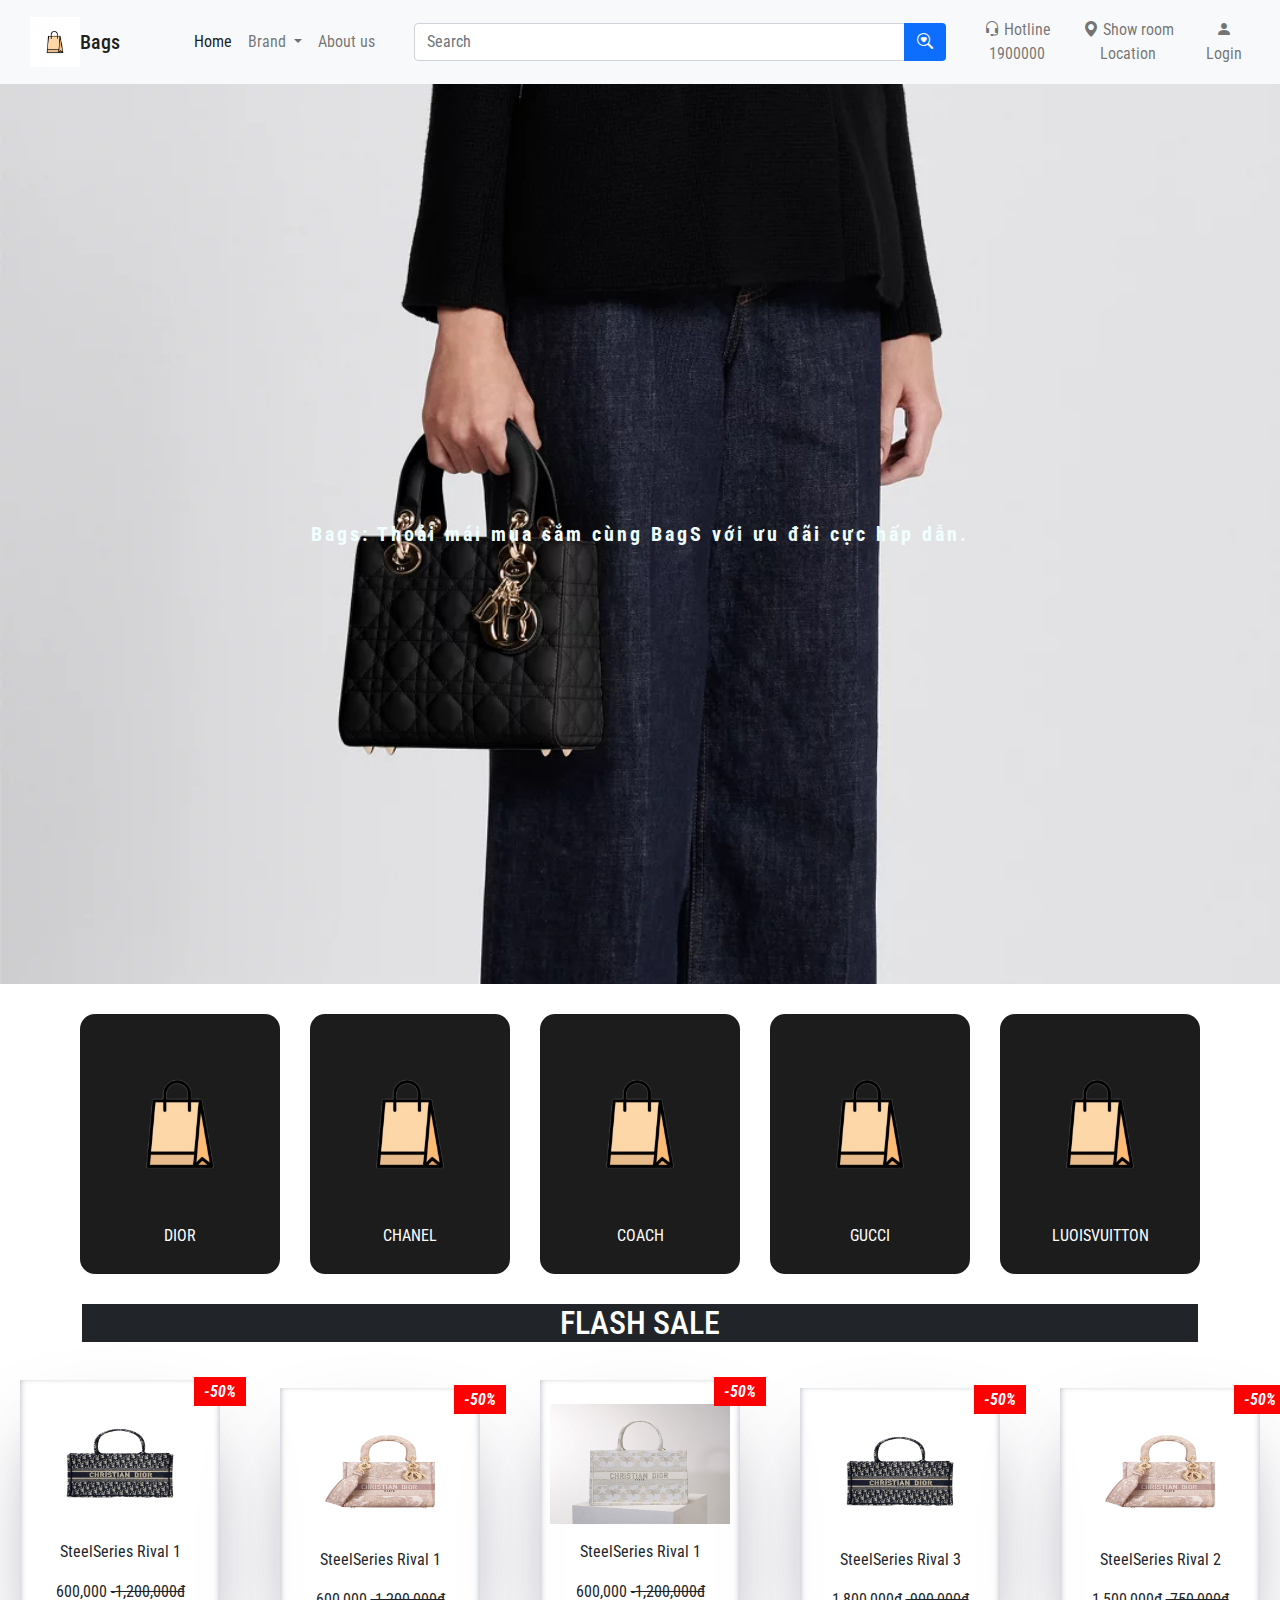
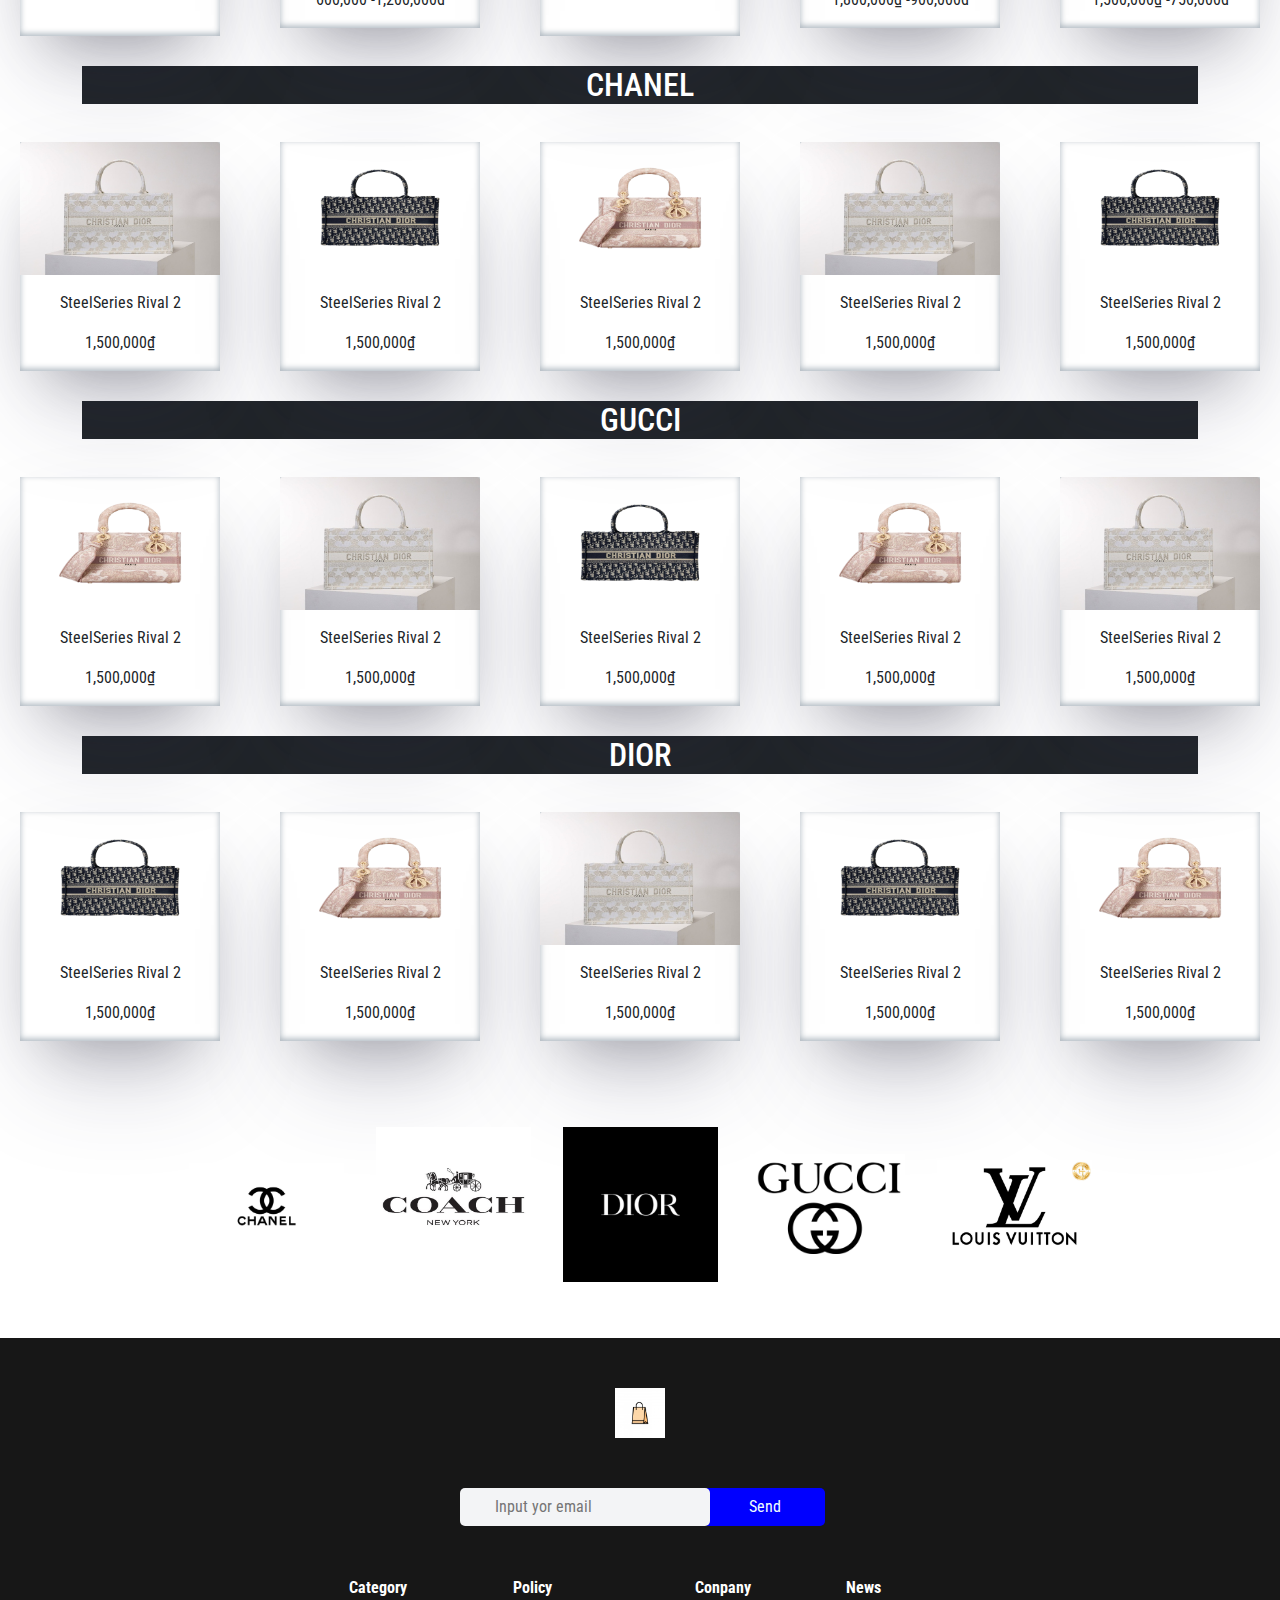
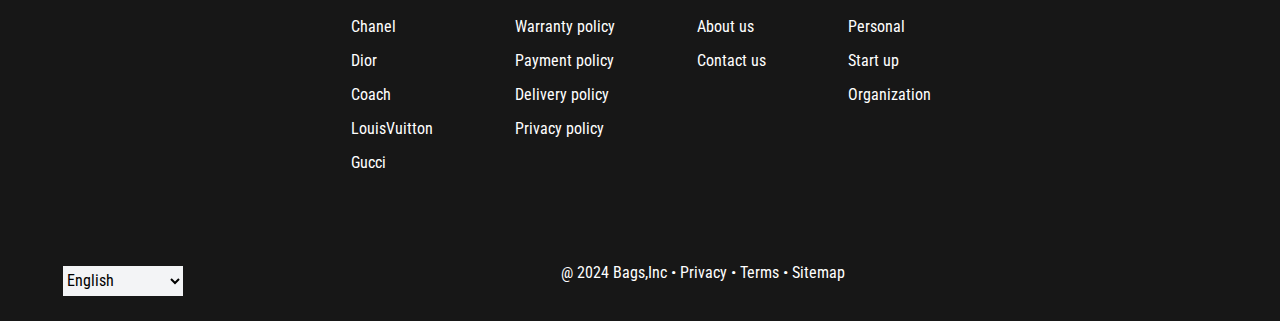
<file: index.html>
<!DOCTYPE html>
<html lang="en">

<head>
    <meta charset="UTF-8">
    <meta name="viewport" content="width=device-width, initial-scale=1.0">
    <link rel="stylesheet" href="./css/bootstrap.min.css">
    <script src="./js/bootstrap.min.js"></script>
    <link rel="stylesheet" href="./css/style.css">
    <link rel="preconnect" href="https://fonts.googleapis.com">
    <link rel="preconnect" href="https://fonts.gstatic.com" crossorigin>
    <link rel="stylesheet" href="https://cdnjs.cloudflare.com/ajax/libs/font-awesome/6.6.0/css/all.min.css" integrity="sha512-Kc323vGBEqzTmouAECnVceyQqyqdsSiqLQISBL29aUW4U/M7pSPA/gEUZQqv1cwx4OnYxTxve5UMg5GT6L4JJg==" crossorigin="anonymous" referrerpolicy="no-referrer"
    />
    <link href="https://fonts.googleapis.com/css2?family=Roboto+Condensed:ital,wght@0,100..900;1,100..900&display=swap" rel="stylesheet">
    <link rel="stylesheet" href="https://cdn.jsdelivr.net/npm/bootstrap-icons@1.11.3/font/bootstrap-icons.min.css">
    <script src="./js/app.js"></script>
    <title>Home</title>
</head>

<body>
    <div class="header navbar navbar-expand-sm navbar-light bg-light">
        <a class="navbar-brand mb-0 h1 d-flex align-items-center" href="#">
            <img src="./access/logo/favicon.jpg" alt="logo" class="d-inline-block align-top" height="50" width="50"> Bags
        </a>
        <button class="navbar-toggler" type="button" data-bs-toggle="collapse" data-bs-target="#navbarNav" aria-controls="navbarNav" aria-expanded="false" aria-label="Toggle navigation">
                <span class="navbar-toggler-icon"></span>
            </button>
        <div class="menu collapse navbar-collapse d-flex justify-content-between" id="navbarNav">
            <ul class="navbar-nav">
                <li class="nav-item active">
                    <a href="#" class="nav-link active">
                            Home
                        </a>
                </li>
                <li class="nav-item dropdown">
                    <a class="nav-link dropdown-toggle" id="navbarDropdown" role="button" data-bs-toggle="dropdown" aria-expanded="false" Features>
                            Brand
                        </a>
                    <ul class="dropdown-menu" aria-labelledby="navbarDropdown">
                        <li><a href="./html/Chanel.html" class="dropdown-item">CHANLE</a></li>
                        <!-- <li><a href="./html/emptyPage.html" class="dropdown-item">COACH</a></li>
                        <li><a href="./html/emptyPage.html" class="dropdown-item">DIOR</a></li>
                        <li><a href="./html/accessories.html" class="dropdown-item">GUCCI</a></li>
                        <li><a href="./html/emptyPage.html" class="dropdown-item">LUOISVUITTON</a></li> -->
                    </ul>
                </li>
                <!-- <li class="nav-item active">
                    <a href="./html/news.html" class="nav-link ">
                            News
                        </a>
                </li> -->
                <li class="nav-item active">
                    <a href="./html/aboutUs.html" class="nav-link ">
                                    About us
                                </a>
                </li>
            </ul>

            <div class="input-group search-bar" style="width: 50%;">
                <input type="text" class="form-control" placeholder="Search">
                <button class="btn bg-primary" type="button">
                        <i class="bi bi-search-heart" style="color: white;"></i>
                    </button>
            </div>
            <div class="d-flex align-items-center">
                <ul class="navbar-nav gap-3">
                    <li class="nav-item active align-items-center d-flex">
                        <a href="#" class="nav-link text-center">
                            <i class="bi bi-headset"></i> Hotline <br> 1900000
                        </a>
                    </li>
                    <li class="nav-item active align-items-center d-flex">
                        <a href="./html/sitemap.html" class="nav-link text-center">
                            <i class="bi bi-geo-alt-fill"></i> Show room<br> Location
                        </a>
                    </li>
                    <!-- <li class="nav-item active align-items-center d-flex">
                            <button type="button" class="btn btn-outline-none icon-cart">
                                <i class="bi bi-bag-fill"></i>
                                <span class="bg-primary text-white" id="quantityCart" style="padding:3px; border-radius: 50%;">0</span>
                                <br>
                                Cart
                            </button>
                        </li> -->
                    <li class="nav-item active ">
                        <a href="./html/login.html" class="username-display nav-link text-center ">
                            <i class="bi bi-person-fill"></i>
                            <br>
                            <p id="">Login</p>
                        </a>
                    </li>

                </ul>
            </div>
        </div>
    </div>
    <!-- <div class="cartTab">
            <div class="cartTab-title">
                <p>SHOPING CART</p>
            </div>
            <div class="listCart">
                
            </div>
            <div class="btn">
                <button class="close">CLOSE</button>
                <button class="checkOut" onclick="pay()">CHECK OUT</button>
            </div>
        </div> -->
    <div class="banner" id="top">
        <p><b>Bags: Thoải mái mua sắm cùng BagS với ưu đãi cực hấp dẫn.
                </b></p>
    </div>
    <section>
        <div class="category">
            <div class="category-item">
                <a href>
                    <img src="./access/logo/Bag.png" alt width="200px">
                    <p class="text-center">DIOR</p>
                </a>
            </div>
            <div class="category-item">
                <a href>
                    <img src="./access/logo/Bag.png" alt width="200px">
                    <p class="text-center">CHANEL</p>
                </a>
            </div>
            <div class="category-item">
                <a href>
                    <img src="./access/logo/Bag.png" alt width="200px">
                    <p class="text-center">COACH</p>
                </a>
            </div>
            <div class="category-item">
                <a href>
                    <img src="./access/logo/Bag.png" alt width="200px">
                    <p class="text-center">GUCCI</p>
                </a>
            </div>
            <div class="category-item">
                <a href>
                    <img src="./access/logo/Bag.png" alt width="200px">
                    <p class="text-center">LUOISVUITTON</p>
                </a>
            </div>

        </div>
    </section>
    <section class="container text-center">
        <h2 class="bg-dark text-white">FLASH SALE</h2>
        <div class="flash-sale">
            <div class="flash-sale_item">
                <span>-50%</span>
                <img src="./access/brand/Dior1_1.png" class="card-img-top" alt="SteelSeries Rival 5">
                <div class="card-body">
                    <p class="card-text">SteelSeries Rival 1</p>
                    <p class="card-text">600,000 <del>-1,200,000đ</del></p>
                    <p class="card-text"></p>
                </div>
            </div>
            <div class="flash-sale_item">
                <span>-50%</span>
                <img src="./access/brand/Dior1_2.png" class="card-img-top" alt="SteelSeries Rival 5">
                <div class="card-body">
                    <p class="card-text">SteelSeries Rival 1</p>
                    <p class="card-text">600,000 <del>-1,200,000đ</del></p>
                </div>
            </div>
            <div class="flash-sale_item">   
                <span>-50%</span>
                <img src="./access/brand/Dior1_3.png" class="card-img-top" alt="SteelSeries Rival 5">
                <div class="card-body">
                    <p class="card-text">SteelSeries Rival 1</p>
                    <p class="card-text">600,000 <del>-1,200,000đ</del></p>
                    <p class="card-text"></p>
                </div>
            </div>
            <div class="flash-sale_item">
                <span>-50%</span>
                <img src="./access/brand/Dior1_1.png" class="card-img-top" alt="SteelSeries Rival 5">
                <div class="card-body">
                    <p class="card-text">SteelSeries Rival 3</p>
                    <p class="card-text">1,800,000₫ <del>-900,000đ</del></p>
                </div>
            </div>
            <div class="flash-sale_item">
                <span>-50%</span>
                <img src="./access/brand/Dior1_2.png" class="card-img-top" alt="SteelSeries Rival 5">
                <div class="card-body">
                    <p class="card-text">SteelSeries Rival 2</p>
                    <p class="card-text">1,500,000₫ <del>-750,000đ</del></p>
                </div>
            </div>
        </div>
    </section>
    <section class="container">
        <h2 class="bg-dark text-white text-center">CHANEL</h2>
        <div class="gamming-gear">
            <div class="gamming-gear_item text-center">
                <img src="../access/brand/Dior1_3.png" class="card-img-top" alt="SteelSeries Rival 5">
                <div class="card-body">
                    <p class="card-text">SteelSeries Rival 2</p>
                    <p class="card-text">1,500,000₫ </p>
                </div>
            </div>
            <div class="gamming-gear_item text-center">
                <img src="./access/brand/Dior1_1.png" class="card-img-top" alt="SteelSeries Rival 5">
                <div class="card-body">
                    <p class="card-text">SteelSeries Rival 2</p>
                    <p class="card-text">1,500,000₫ </p>
                </div>
            </div>
            <div class="gamming-gear_item text-center">
                <img src="./access/brand/Dior1_2.png" class="card-img-top" alt="SteelSeries Rival 5">
                <div class="card-body">
                    <p class="card-text">SteelSeries Rival 2</p>
                    <p class="card-text">1,500,000₫ </p>
                </div>
            </div>
            <div class="gamming-gear_item text-center">
                <img src="./access/brand/Dior1_3.png" class="card-img-top" alt="SteelSeries Rival 5">
                <div class="card-body">
                    <p class="card-text">SteelSeries Rival 2</p>
                    <p class="card-text">1,500,000₫ </p>
                </div>
            </div>
            <div class="gamming-gear_item text-center">
                <img src="./access/brand/Dior1_1.png" class="card-img-top" alt="SteelSeries Rival 5">
                <div class="card-body">
                    <p class="card-text">SteelSeries Rival 2</p>
                    <p class="card-text">1,500,000₫ </p>
                </div>
            </div>
        </div>
    </section>
    <section class="container">
        <h2 class="bg-dark text-white text-center">GUCCI</h2>
        <div class="keyboard">
            <div class="keyboard_item text-center">
                <img src="./access/brand/Dior1_2.png" class="card-img-top" alt="SteelSeries Rival 5">
                <div class="card-body">
                    <p class="card-text">SteelSeries Rival 2</p>
                    <p class="card-text">1,500,000₫ </p>
                </div>
            </div>
            <div class="keyboard_item text-center">
                <img src="./access/brand/Dior1_3.png" class="card-img-top" alt="SteelSeries Rival 5">
                <div class="card-body">
                    <p class="card-text">SteelSeries Rival 2</p>
                    <p class="card-text">1,500,000₫ </p>
                </div>
            </div>
            <div class="keyboard_item text-center">
                <img src="./access/brand/Dior1_1.png" class="card-img-top" alt="SteelSeries Rival 5">
                <div class="card-body">
                    <p class="card-text">SteelSeries Rival 2</p>
                    <p class="card-text">1,500,000₫ </p>
                </div>
            </div>
            <div class="keyboard_item text-center">
                <img src="./access/brand/Dior1_2.png" class="card-img-top" alt="SteelSeries Rival 5">
                <div class="card-body">
                    <p class="card-text">SteelSeries Rival 2</p>
                    <p class="card-text">1,500,000₫ </p>
                </div>
            </div>
            <div class="keyboard_item text-center">
                <img src="./access/brand/Dior1_3.png" class="card-img-top" alt="SteelSeries Rival 5">
                <div class="card-body">
                    <p class="card-text">SteelSeries Rival 2</p>
                    <p class="card-text">1,500,000₫ </p>
                </div>
            </div>
        </div>
    </section>
    <section class="container">
        <h2 class="bg-dark text-white text-center">DIOR</h2>
        <div class="mouse">
            <div class="mouse_item text-center">
                <img src="./access/brand/Dior1_1.png" class="card-img-top" alt="SteelSeries Rival 5">
                <div class="card-body">
                    <p class="card-text">SteelSeries Rival 2</p>
                    <p class="card-text">1,500,000₫ </p>
                </div>
            </div>
            <div class="mouse_item text-center">
                <img src="./access/brand/Dior1_2.png" class="card-img-top" alt="SteelSeries Rival 5">
                <div class="card-body">
                    <p class="card-text">SteelSeries Rival 2</p>
                    <p class="card-text">1,500,000₫ </p>
                </div>
            </div>
            <div class="mouse_item text-center">
                <img src="./access/brand/Dior1_3.png" class="card-img-top" alt="SteelSeries Rival 5">
                <div class="card-body">
                    <p class="card-text">SteelSeries Rival 2</p>
                    <p class="card-text">1,500,000₫ </p>
                </div>
            </div>
            <div class="mouse_item text-center">
                <img src="./access/brand/Dior1_1.png" class="card-img-top" alt="SteelSeries Rival 5">
                <div class="card-body">
                    <p class="card-text">SteelSeries Rival 2</p>
                    <p class="card-text">1,500,000₫ </p>
                </div>
            </div>
            <div class="mouse_item text-center">
                <img src="./access/brand/Dior1_2.png" class="card-img-top" alt="SteelSeries Rival 5">
                <div class="card-body">
                    <p class="card-text">SteelSeries Rival 2</p>
                    <p class="card-text">1,500,000₫ </p>
                </div>
            </div>
        </div>
    </section>
    <div class="brand p-5">

        <a class="nav-link active" aria-current="page" href="#">
            <img src="./access/logo/Chanel.png" alt="Gigabyte">
        </a>
        <a class="nav-link active" aria-current="page" href="#">
            <img src="./access/logo/Coach.png" alt="Gigabyte">
        </a>
        <a class="nav-link active" aria-current="page" href="#">
            <img src="./access/logo/Dior.png" alt="Gigabyte">
        </a>
        <a class="nav-link active" aria-current="page" href="#">
            <img src="./access/logo/Gucci.png" alt="Gigabyte">
        </a>
        <a class="nav-link active" aria-current="page" href="#">
            <img src="./access/logo/Louis Vuitton.png" alt="ASUS">
        </a>

    </div>
    <div class="footer">
        <div class="logo_end"><img src="./access/logo/favicon.jpg" alt width="50px"></div>
        <div class="subscribe">
            <div class="search">
                <input type="text" placeholder="Input yor email">
                <i class="fa-regular fa-envelope text-black-50"></i>
            </div>
            <input type="submit" class="btn btn-primary" value="Send">
        </div>
        <div class="footer-list">
            <div class="footer-list_link">
                <p><b>Category</b></p>
                <ul>
                    <li>Chanel</li>
                    <li>Dior</li>
                    <li>Coach</li>
                    <li>LouisVuitton</li>
                    <li>Gucci</li>
                </ul>
            </div>
            <div class="footer-list_link">
                <p><b>Policy</b></p>
                <ul>
                    <li>Warranty policy</li>
                    <li>Payment policy</li>
                    <li>Delivery policy</li>
                    <li>Privacy policy</li>
                </ul>
            </div>
            <div class="footer-list_link">
                <p><b>Conpany</b></p>
                <ul>
                    <li>About us </li>
                    <li>Contact us</li>
                </ul>
            </div>
            <div class="footer-list_link">
                <p><b>News</b></p>
                <ul>
                    <li>Personal</li>
                    <li>Start up</li>
                    <li>Organization</li>
                </ul>
            </div>
        </div>
        <div class="footer-end">
            <select name id value="1">
                    <option value="1">English</option>
                    <option value="2">Vietnamese</option>
                </select>
            <div class="end_center text-center">
                <p>@ 2024 Bags,Inc • Privacy • Terms • Sitemap</p>
            </div>
            <div class="icon_link">
                <a href="#" style="color: rgb(85, 192, 245)"> <i class="fa-brands fa-twitter"></i></a>
                <a href="#" style="color: blue"> <i class="fa-brands fa-facebook"></i></a>
                <a href="#" style="color: rgb(83, 83, 187)"> <i class="fa-brands fa-linkedin"></i></a>
                <a href="#" style="color: red"><i
                            class="fa-brands fa-youtube"></i></a>
            </div>
        </div>
    </div>
</body>

</html>
</file>
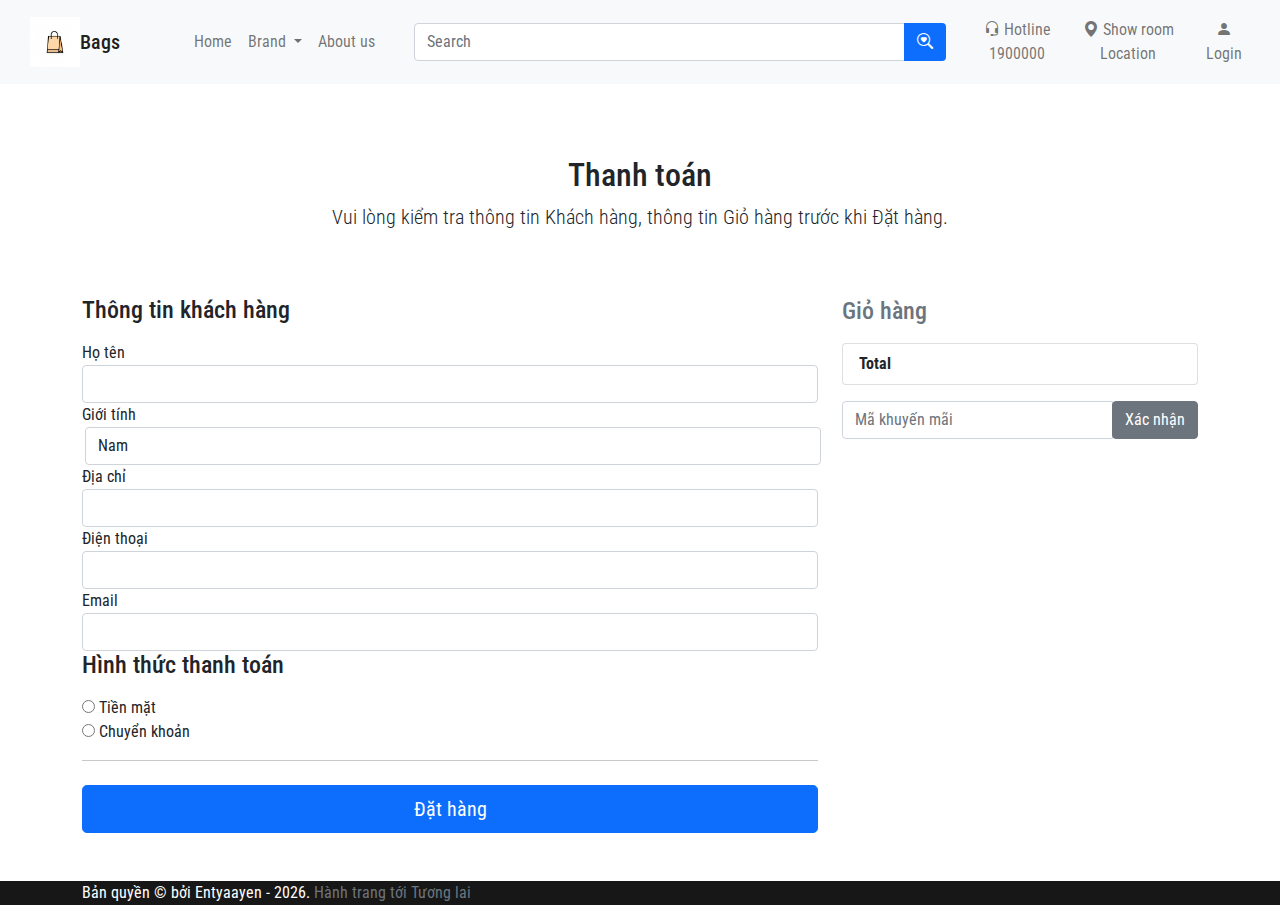
<file: html/checkout.html>
<!DOCTYPE html>
<html lang="en">

<head>
    <link rel="stylesheet" href="../css/bootstrap.min.css">
    <script src="../js/bootstrap.min.js"></script>
    <script src="../js/app.js" ></script>
    <link rel="preconnect" href="https://fonts.googleapis.com">
    <link rel="preconnect" href="https://fonts.gstatic.com" crossorigin>
    <link href="https://fonts.googleapis.com/css2?family=Roboto+Condensed:ital,wght@0,100..900;1,100..900&display=swap" rel="stylesheet">
    <link rel="stylesheet" href="https://cdn.jsdelivr.net/npm/bootstrap-icons@1.11.3/font/bootstrap-icons.min.css">
    <link rel="stylesheet" href="../css/style.css">
    <title>Checkout</title>
</head>

<body>
    <div class="header navbar navbar-expand-sm navbar-light bg-light">
        <a class="navbar-brand mb-0 h1 d-flex align-items-center" href="#">
            <img src="../access/logo/favicon.jpg" alt="logo" class="d-inline-block align-top" height="50" width="50"> Bags
        </a>
        <button class="navbar-toggler" type="button" data-bs-toggle="collapse" data-bs-target="#navbarNav" aria-controls="navbarNav" aria-expanded="false" aria-label="Toggle navigation">
            <span class="navbar-toggler-icon"></span>
        </button>
        <div class="menu collapse navbar-collapse d-flex justify-content-between" id="navbarNav">
            <ul class="navbar-nav">
                <li class="nav-item active">
                    <a href="../index.html" class="nav-link">
                        Home
                    </a>
                </li>
                <li class="nav-item dropdown">
                    <a class="nav-link dropdown-toggle" id="navbarDropdown" role="button" data-bs-toggle="dropdown" aria-expanded="false" Features>
                        Brand
                    </a>
                    <ul class="dropdown-menu" aria-labelledby="navbarDropdown">
                        <li><a href="./html/computers.html" class="dropdown-item">CHANLE</a></li>
                        <!-- <li><a href="./html/emptyPage.html" class="dropdown-item">COACH</a></li>
                        <li><a href="./html/emptyPage.html" class="dropdown-item">DIOR</a></li>
                        <li><a href="./html/accessories.html" class="dropdown-item">GUCCI</a></li>
                        <li><a href="./html/emptyPage.html" class="dropdown-item">LUOISVUITTON</a></li> -->
                    </ul>
                </li>
                <!-- <li class="nav-item active">
                    <a href="../html/news.html" class="nav-link ">
                        News
                    </a>
                </li> -->
                <li class="nav-item active">
                    <a href="../html/news.html" class="nav-link ">
                            About us
                        </a>
                </li>
            </ul>

            <div class="input-group search-bar " style="width: 50%;">
                <input type="text" class="form-control" placeholder="Search">
                <button class="btn bg-primary" type="button">
                    <i class="bi bi-search-heart" style="color: white;"></i>
                </button>
            </div>
            <div class="d-flex align-items-center">
                <ul class="navbar-nav gap-3">
                    <li class="nav-item active align-items-center d-flex">
                        <a href="#" class="nav-link text-center">
                            <i class="bi bi-headset"></i> Hotline <br> 1900000
                        </a>
                    </li>
                    <li class="nav-item active align-items-center d-flex">
                        <a href="../html/sitemap.html" class="nav-link text-center">
                            <i class="bi bi-geo-alt-fill"></i> Show room<br> Location
                        </a>
                    </li>

                    <li class="nav-item active ">
                        <a href="../html/login.html" class="username-display nav-link text-center ">
                            <i class="bi bi-person-fill"></i>
                            <br>
                            <p id>Login</p>
                        </a>
                    </li>

                </ul>
            </div>
        </div>
    </div>

    <main role="main">
        <!-- Block content - Đục lỗ trên giao diện bố cục chung, đặt tên là `content` -->
        <div class="container mt-4">
            <form class="needs-validation" name="frmthanhtoan" method="post" action="#">
                <input type="hidden" name="kh_tendangnhap" value="dnpcuong">

                <div class="py-5 text-center">
                    <i class="fa fa-credit-card fa-4x" aria-hidden="true"></i>
                    <h2>Thanh toán</h2>
                    <p class="lead">Vui lòng kiểm tra thông tin Khách hàng, thông tin Giỏ hàng trước khi Đặt hàng.</p>
                </div>

                <div class="row">
                    <div class="col-md-4 order-md-2 mb-4">
                        <h4 class="d-flex justify-content-between align-items-center mb-3">
                            <span class="text-muted">Giỏ hàng</span>
                            <span class="badge badge-secondary badge-pill">2</span>
                        </h4>
                        <ul class="list-group mb-3 listCarts">
                            <li class="list-group-item d-flex justify-content-between">
                                <span><b>Total</b></span>
                                <strong id="total"></strong>
                            </li>
                        </ul>




                        <div class="input-group">
                            <input type="text" class="form-control" placeholder="Mã khuyến mãi">
                            <div class="input-group-append">
                                <button type="submit" class="btn btn-secondary">Xác nhận</button>
                            </div>
                        </div>

                    </div>
                    <div class="col-md-8 order-md-1">
                        <h4 class="mb-3">Thông tin khách hàng</h4>

                        <div class="row">
                            <div class="col-md-12">
                                <label for="kh_ten">Họ tên</label>
                                <input type="text" class="form-control avc" name="kh_ten" id="kh_ten" value="">
                            </div>
                            <div class="col-md-12">
                                <label for="kh_gioitinh">Giới tính</label>
                                <select name="" id="" class="form-control" value="1">
                                <option value="1">Nam</option>
                                <option value="2">Nữ</option>
                               </select>
                            </div>
                            <div class="col-md-12">
                                <label for="kh_diachi">Địa chỉ</label>
                                <input type="text" class="form-control avc" name="kh_diachi" id="kh_diachi" value="">
                            </div>
                            <div class="col-md-12">
                                <label for="kh_dienthoai">Điện thoại</label>
                                <input type="text" class="form-control avc" name="kh_dienthoai" id="kh_dienthoai" value="">
                            </div>
                            <div class="col-md-12">
                                <label for="kh_email">Email</label>
                                <input type="email" class="form-control avc" name="kh_email" id="kh_email" value="">
                            </div>
                        </div>

                        <h4 class="mb-3">Hình thức thanh toán</h4>

                        <div class="d-block my-3">
                            <div class="custom-control custom-radio">
                                <input id="httt-1" name="httt_ma" type="radio" class="custom-control-input" required="" value="1">
                                <label class="custom-control-label" for="httt-1">Tiền mặt</label>
                            </div>
                            <div class="custom-control custom-radio">
                                <input id="httt-2" name="httt_ma" type="radio" class="custom-control-input" required="" value="2">
                                <label class="custom-control-label" for="httt-2">Chuyển khoản</label>
                            </div>
                        </div>
                        <hr class="mb-4">
                        <div style="width: 100%;" class=" btn btn-primary btn-lg btn-block" type="submit" id="btnDatHang">Đặt hàng
                        </div>
                    </div>
                </div>
            </form>

        </div>

    </main>

    <!-- footer -->
    <footer class="footer mt-5">
        <div class="container">
            <span>Bản quyền © bởi Entyaayen - <script>document.write(new Date().getFullYear());</script>.</span>
            <span class="text-muted">Hành trang tới Tương lai</span>
        </div>
    </footer>
</body>
<script>
    var total = document.getElementById("total");
    var storedTotalAmount = parseFloat(localStorage.getItem("totalAmount"));

    var datHang = document.getElementById("btnDatHang");
    var tienMat = document.getElementById("httt-1");
    var chuyenKhoan = document.getElementById("httt-2");
    var input = document.querySelectorAll(".avc");
    var tenKH = document.getElementById("kh_ten");
    var emailKH = document.getElementById("kh_email");
    var user = [];
    //  user = JSON.parse(localStorage.getItem("user"));
    //  tenKH.value = user.username;
    //  emailKH.value = user.email;
    window.onload = function() {
        var cart = [];
        cart = JSON.parse(localStorage.getItem("myCart"));
        var totalAmount = localStorage.getItem("totalAmount");
        cart.forEach((value, key) => {
            if (value != null) {
                let newItem = document.createElement('div');
                newItem.classList.add('item');
                newItem.innerHTML =
                    `<div class="cartProduct d-flex justify-content-between align-items-center gap-3 p-3">
                        <div class="d-flex justify-content-between align-items-center gap-3">
                            <img class="border" src="${value.image[0]}" alt="" style="height: 100px;width:100px; ">
                            <h6 class="text-center" style="width:80px">${value.name}</h6>
                        </div>
                        <h6 id="quantity" class="border p-1">${value.quantity}</h6>
                        <h6 id="total" class="text-primary">${value.price.toLocaleString()}₫</h6>
                </div>   
            `;
                document.querySelector(".listCarts").appendChild(newItem);
            }
            total.innerHTML = storedTotalAmount.toLocaleString() + '₫';
        })
    }
    let myBank = {
        BANK_ID: "ICB",
        ACCOUNT_NO: "105874911011"
    }
    datHang.addEventListener("click", () => {
        for (var i = 0; i < input.length; i++) {
            if (input[i].value.trim() === "") {
                alert("Vui lòng nhập đầy đủ thông tin!");
                break;
            }
        }
        if (!tienMat.checked && !chuyenKhoan.checked) {
            alert("Vui lòng lựa chọn hình thức thanh toán!!")
        } else if (tienMat.checked && !chuyenKhoan.checked) {
            alert("Đơn hàng của bạn sẽ được chuẩn bị!!")
            localStorage.removeItem("myCart");
            localStorage.removeItem("totalAmount");

        } else if (!tienMat.checked && chuyenKhoan.checked) {
            var totalPrice = localStorage.getItem("totalAmount");
            alert("Vui lòng thanh toán qua QR CODE để hoàn tất đặt hàng!")
            let qrcode =
                'https://img.vietqr.io/image/' + myBank.BANK_ID + '-' + myBank.ACCOUNT_NO +
                '-compact2.png?amount=' + totalPrice.toLocaleString() + '₫' + '&addInfo=thanh toan cho nikeShop'
            var win = window.open(qrcode, "_blank");
            win.focus();
            window.location.href = "../index.html";
            localStorage.removeItem("myCart");
            localStorage.removeItem("totalAmount");
            console.log(storedTotalAmount.toLocaleString());
        }
    })
</script>

</html>
</file>
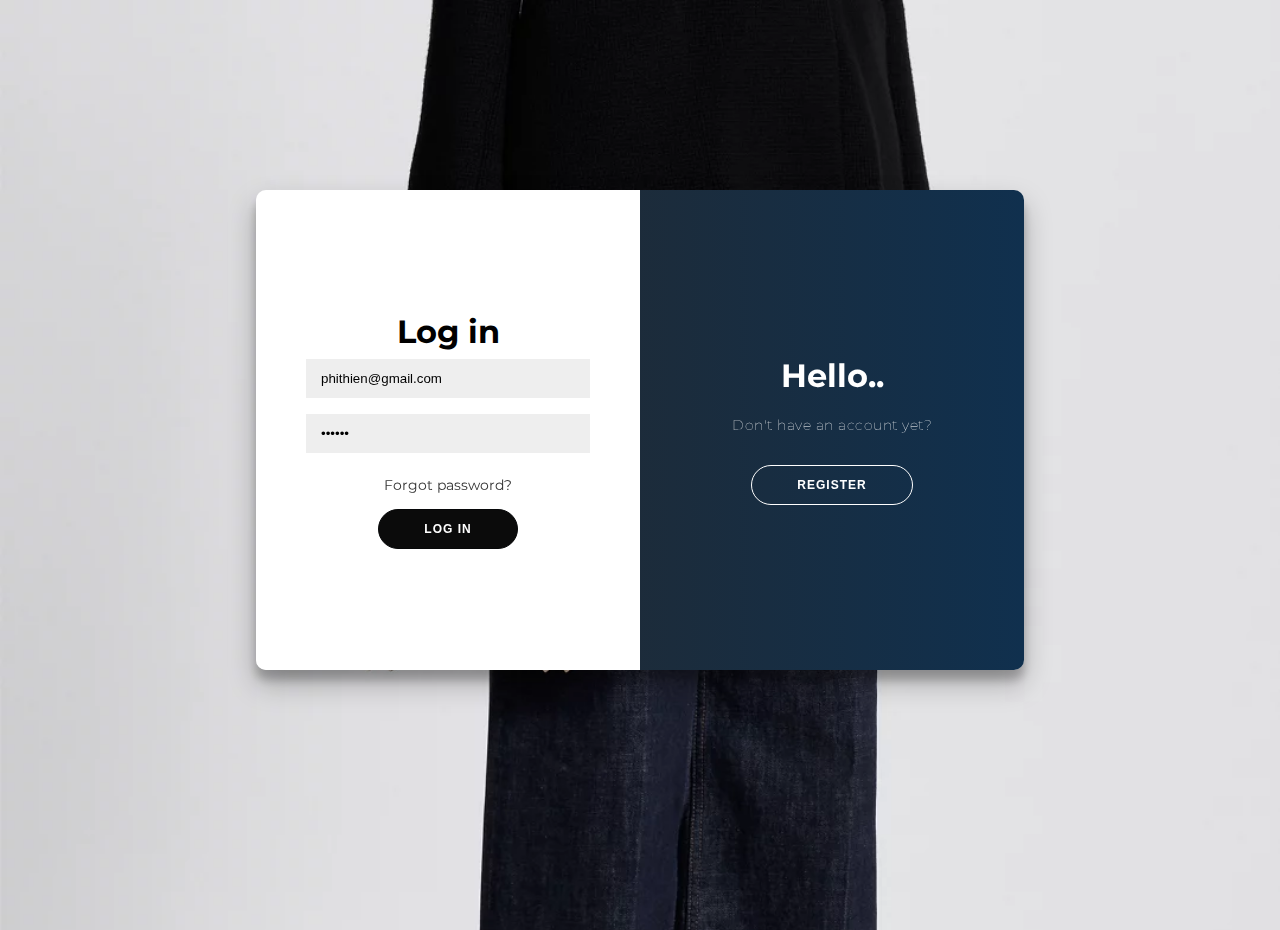
<file: html/login.html>
<!DOCTYPE html>
<html lang="en">
    <head>
        <meta charset="UTF-8">
        <meta http-equiv="X-UA-Compatible" content="IE=edge">
        <meta name="viewport" content="width=device-width, initial-scale=1.0">
        <link rel="stylesheet" href="../css/login.css">
        <script src="../js/login.js"></script>
        <title>Login</title>
    </head>
    <body>
        <div class="container" id="container">
            <div class="form-container sign-up-container">
                <form action="#" onsubmit="signup()">
                    <h1>Create an account</h1>
                    <input type="text" placeholder="Name" id="Name1" />
                    <span id="errName"></span>
                    <input type="email" placeholder="Email" id="Email1" />
                    <span id="errEmail"></span>
                    <input type="password" placeholder="Password"
                        id="Password1" />
                    <span id="errPas"></span>
                    <button id="btn-signup">Register</button>
                </form>
            </div>
            <div class="form-container sign-in-container">
                <form action="#" onsubmit="login()">
                    <h1>Log in</h1>
                    <input id="email" type="email" placeholder="Email"
                        value="phithien@gmail.com" />
                    <input id="password" type="password" placeholder="Password"
                        value="123456" />
                    <a href="#">Forgot password?</a>
                    <button id="btn-login">Log in</button>
                </form>
            </div>
            <div class="overlay-container">
                <div class="overlay">
                    <div class="overlay-panel overlay-left">
                        <h1>Huh!!</h1>
                        <p>
                            Already have an account?</p>
                        <button class="ghost" id="signIn">Log in</button>
                    </div>
                    <div class="overlay-panel overlay-right">
                        <h1>Hello..</h1>

                        <p>
                            Don't have an account yet?</p>
                        <button class="ghost" id="signUp">Register</button>
                    </div>
                </div>
            </div>
        </div>
    </body>
   
</html>
</file>
<file: css/style.css>
*{
    margin: 0;
    padding: 0;
    font-family: "Roboto Condensed", sans-serif;
}
select{
    margin: 0 3px;
}
.header {
    padding: 10px 30px;
    gap: 50px;
}

.menu {
    gap: 30px;
}
/*banner*/
.banner{
    background: url(../access/logo/Background.png);
    height: 100vh;
    background-size: cover;
    width: 100%;
}
.banner p{
    position: relative;
    width: fit-content;
    color: azure;
    top: 50%;
    left: 50%;
    transform: translate(-50%,-50%);
    font-size: 20px;
    letter-spacing: 3px;
    z-index: 1;
    text-align: center;
}
/*end banner*/
.category{
    width: 100%;
    display: grid;
    align-items: center;
    justify-content: center;
    grid-template-columns: repeat(5,200px);
    padding: 30px 0;
    gap: 30px;
}
.category-item{
    background: rgb(28, 28, 28);
    border-radius: 15px;
    padding: 10px 5px;
    display: flex;
    justify-content: center;
}
.category-item a{
    text-decoration: none;
    color: white;
}
.category-item img:hover{
    transform: scale(0.8);
    transition: 0.3s ease-in;
}
.flash-sale,.gamming-gear,.keyboard,.mouse{
    width: 100%;
    display: grid;
    align-items: center;
    justify-content: center;
    grid-template-columns: repeat(5,200px);
    padding: 30px 10px;
    gap: 60px;
}
.flash-sale_item,.gamming-gear_item,.keyboard_item,.mouse_item {
    box-shadow: rgba(50, 50, 93, 0.25) 0px 50px 100px -20px, rgba(0, 0, 0, 0.3) 0px 30px 60px -30px, rgba(10, 37, 64, 0.35) 0px -2px 6px 0px inset;
}
.username-display p{
    margin: 0;
}
.flash-sale_item img{
    width: 90%;
}
.flash-sale_item span{
    position: relative;
    right: -100px;
    background: red;
    width: fit-content;
    padding: 5px 10px;
    color: white;
    font-weight: bold;
    font-style: italic;
}
.brand{
    display: grid;
    grid-template-columns: repeat(5,187px);
    align-items: center;
    justify-content: center
    ;
}
.brand img{
    width: 100%;
}
/* cart */
.cartTab{
    width: 600px;
    background-color: white;
    position: fixed;
    top: 0;
    right: -600px;
    bottom: 0;
    display: grid;
    grid-template-rows: 70px 1fr 70px;
    transition: .5s;
    z-index: 2;
}
body.showCart .cartTab{
    right: 0;
    color: #171717;
    /* filter: drop-shadow(0 500px 400px black); */
    box-shadow: 5px 100px 1000px 1800px rgba(0,0,0,0.75);
}
body.showCart .container{
    pointer-events: none;
}
body.showCart .header{
    pointer-events: none;
}
.cartTab-title{
    height: 85px;
    margin: 0;
    font-size: 20px;
    background-color: white;
    text-align: center;
    display: flex;
    justify-content: center;
    align-items: center;
    border-bottom: 1px solid #171717;;
    font-weight: bold;
    z-index: 1;
}
.cartTab .btn{
    display: grid;
    grid-template-columns: repeat(2, 1fr);
}
.cartTab button{
  
    border: none;
    font-family: Poppins;
    font-weight: 500;
    cursor: pointer;
    color: white;
    font-weight: bold;
    border-radius: 0%;
    color: black;
    background-color: white;
    border-top: 1px solid #605f60;
    
}
.cartTab .close{
   
}
.listCart .item img{
    width: 100%;
    border-radius: 20px;
}
.listCart .item{
    display: grid;
    grid-template-columns: 150px 150px 100px 100fr;
    gap: 10px;
    text-align: center;
    align-items: center;
    padding: 0 30px;
   
    
}
.listCart .quantity span{
    display: inline-block;
    width: 25px;
    height: 25px;
    background-color: #eee;
    border-radius: 50%;
    color: black;
    cursor: pointer;
}
.listCart .quantity span:active{
    background-color: black;
}
.listCart .quantity span:nth-child(2){
    background-color: transparent;
    color:  black;
    cursor: auto;
}
.listCart .item:nth-child(even){
    background-color: #eee1;
}
.listCart{
    overflow: auto;
}
.listCart::-webkit-scrollbar{
    width: 0;
}
.close:hover {
    background-color: #3333f5;
    color: white;
   
}
.checkOut:hover{
    background-color: #3333f5;
    color: white;
   
}
/*List-product*/
.list-product{
    display: grid;
    grid-template-columns: repeat(5,auto);
    grid-template-rows:repeat(auto,400px);
    gap: 10px;
}
.list-product .item{
    padding: 20px;
    border-radius: 20px;
    background: white;
    border: 1px solid #ededed;
    display: flex;
    flex-direction: column;
    align-items: center;
    text-align: center;
    cursor: pointer;
    
}
.list-product .item:hover > img {
    transform: scale(1.1);
    transition: 0.3s ease-in-out;
}
.list-product .item img{
    width: 180px;
    height: 200px;
}
.list-product .item h2{
    font-weight: 500;
    font-size: large;
    height: 80px;
    display: flex;
    align-items: center;
   
}
.list-product .item .price{
    letter-spacing: 3px;
    font-size: medium;
}
.list-product .item button{
    
    border: none;
    padding: 5px 10px;
    margin-top: 10px;
    border-radius: 20px;
}
.detail{
    background-color: #031234;
    color: white;
    width: 100%;
    height: 40px;
}
.addCart{
    background: #3333f5;
    color: white;
    display: block;
    width: 100%;
    height: 40px;
}
.addCart:hover,.detail:hover{
    opacity: 0.8;
}
/*end List-product*/
/*news*/
.news-cards{
    display: grid;
    grid-template-columns: repeat(4,auto);
    row-gap: 30px;
}
/*end news*/
/* footer*/
.footer{
    width: 100%;
    display: flex;
    flex-direction: column;
    row-gap: 50px;
    background: #171717;
    color: white;
   
  }
  .footer .logo_end{
      margin-top: 50px;
      display: flex;
      align-items: center;
      justify-content: center;
      width: 100%;
     
  }.footer .subscribe .search{
      position: relative;
  }
  .footer .subscribe i{
      position: absolute;
      left: 12px;
      top: 10px;
  }
  .footer .subscribe_title,.footer .subscribe{
      width: fit-content;
      display: flex;
      align-items: center;
      justify-content: center;
      width: 100%;
  }
  .footer input[type="text"]{
    position: relative;
      width: 250px;
      right: -5px;
      height: 38px;
      border-radius: 5px;
      padding-left: 35px;
      outline: none;
      border: #171717;
      background-color: #f3f4f6;
  }
  .footer input[type="submit"]{
    background: blue;
    color: azure;
      outline: none;
      border: #171717;
      display: block;
      height: 29px;
      border-top-right-radius: 5px;
      border-bottom-right-radius: 5px;
      padding: 0 10px;
      width: 120px;
      height: 38px;
      cursor: pointer;
  }
  .footer .footer-list{
      display: flex;
      justify-content: center;
      gap: 80px;
  }
  .footer .footer-list_link p{
      margin-bottom: 15px;
  }
  .footer .footer-list .footer-list_link li{
      list-style: none;
      margin-bottom: 10px;
      margin-left: -30px;
  }
  .footer select{
      height: 30px;
      width: 120px;
      background-color: #f3f4f6;
      border: #f3f4f6;
  }
  .footer .footer-end{
      display: flex;
      align-items: center;
      justify-content: space-between ;
      padding: 20px  60px;
  }
  .footer .end_center{
      display: flex;
      align-items: center;
  }
  .footer .icon_link{
      font-size: 25px;
  }
  i,img{
  cursor: pointer;
  }
</file>
<file: css/login.css>
@import url('https://fonts.googleapis.com/css?family=Montserrat:400,800');

* {
    box-sizing: border-box;
}

.err-text{
    font-size: 12px ;
    color: red;
    font-style: italic;
    font-weight: bold;
}
.err-input{
    border: 1px solid red;
}
body {
    background: black;
    display: flex;
    justify-content: center;
    align-items: center;
    flex-direction: column;
    font-family: 'Montserrat', sans-serif;
    height: 100vh;
    margin: -20px 0 50px;
    background-image:url('../access/logo/Background.png');
    background-size: cover;
    
}
button{
    cursor: pointer;
}
h1 {
    font-weight: bold;
    margin: 0;
}

h2 {
    text-align: center;
}

p {
    font-size: 14px;
    font-weight: 100;
    line-height: 20px;
    letter-spacing: 0.5px;
    margin: 20px 0 30px;
}

span {
    font-size: 8px;
    color: red;
    padding: 5px;
}

a {
    color: #333;
    font-size: 14px;
    text-decoration: none;
    margin: 15px 0;
}

button {
    border-radius: 20px;
    border: 1px solid #070809;
    background-color: #0b0b0b;
    color: #FFFFFF;
    font-size: 12px;
    font-weight: bold;
    padding: 12px 45px;
    letter-spacing: 1px;
    text-transform: uppercase;
    transition: transform 80ms ease-in;
   
}

button:active {
    transform: scale(0.95);
}

button:focus {
    outline: none;
}

button.ghost {
    background-color: transparent;
    border-color: #FFFFFF;
}

form {
    background-color: #FFFFFF;
    display: flex;
    align-items: center;
    justify-content: center;
    flex-direction: column;
    padding: 0 50px;
    height: 100%;
    text-align: center;
}

input {
    background-color: #eee;
    border: none;
    padding: 12px 15px;
    margin: 8px 0;
    width: 100%;
}

.container {
    backdrop-filter: blur(10px);
    border-radius: 10px;
    box-shadow: 0 14px 28px rgba(0, 0, 0, 0.25),
        0 10px 10px rgba(0, 0, 0, 0.22);
    position: relative;
    overflow: hidden;
    width: 768px;
    max-width: 100%;
    min-height: 480px;
}

.form-container {
    position: absolute;
    top: 0;
    height: 100%;
    transition: all 0.6s ease-in-out;
}

.sign-in-container {
    left: 0;
    width: 50%;
    z-index: 2;
}

.container.right-panel-active .sign-in-container {
    transform: translateX(100%);
}

.sign-up-container {
    left: 0;
    width: 50%;
    opacity: 0;
    z-index: 1;
}

.container.right-panel-active .sign-up-container {
    transform: translateX(100%);
    opacity: 1;
    z-index: 5;
    animation: show 0.6s;
}

@keyframes show {

    0%,
    49.99% {
        opacity: 0;
        z-index: 1;
    }

    50%,
    100% {
        opacity: 1;
        z-index: 5;
    }
}

.overlay-container {
    position: absolute;
    top: 0;
    left: 50%;
    width: 50%;
    height: 100%;
    overflow: hidden;
    transition: transform 0.6s ease-in-out;
    z-index: 100;
}

.container.right-panel-active .overlay-container {
    transform: translateX(-100%);
}

.overlay {
    background: #053a6d;
    background: -webkit-linear-gradient(to right, #25282a, #031c34);
    background: linear-gradient(to right, #282727, #10304e);
    background-repeat: no-repeat;
    background-size: cover;
    background-position: 0 0;
    color: #FFFFFF;
    position: relative;
    left: -100%;
    height: 100%;
    width: 200%;
    transform: translateX(0);
    transition: transform 0.6s ease-in-out;
}

.container.right-panel-active .overlay {
    transform: translateX(50%);
}

.overlay-panel {
    position: absolute;
    display: flex;
    align-items: center;
    justify-content: center;
    flex-direction: column;
    padding: 0 40px;
    text-align: center;
    top: 0;
    height: 100%;
    width: 50%;
    transform: translateX(0);
    transition: transform 0.6s ease-in-out;
}

.overlay-left {
    transform: translateX(-20%);
}

.container.right-panel-active .overlay-left {
    transform: translateX(0);
}

.overlay-right {
    right: 0;
    transform: translateX(0);
}

.container.right-panel-active .overlay-right {
    transform: translateX(20%);
}

.social-container {
    margin: 20px 0;
}

.social-container a {
    border: 1px solid #DDDDDD;
    border-radius: 50%;
    display: inline-flex;
    justify-content: center;
    align-items: center;
    margin: 0 5px;
    height: 40px;
    width: 40px;
}

footer {
    background-color: #222;
    color: #fff;
    font-size: 14px;
    bottom: 0;
    position: fixed;
    left: 0;
    right: 0;
    text-align: center;
    z-index: 999;
}

footer p {
    margin: 10px 0;
}

footer i {
    color: red;
}

footer a {
    color: #3c97bf;
    text-decoration: none;
}
</file>
